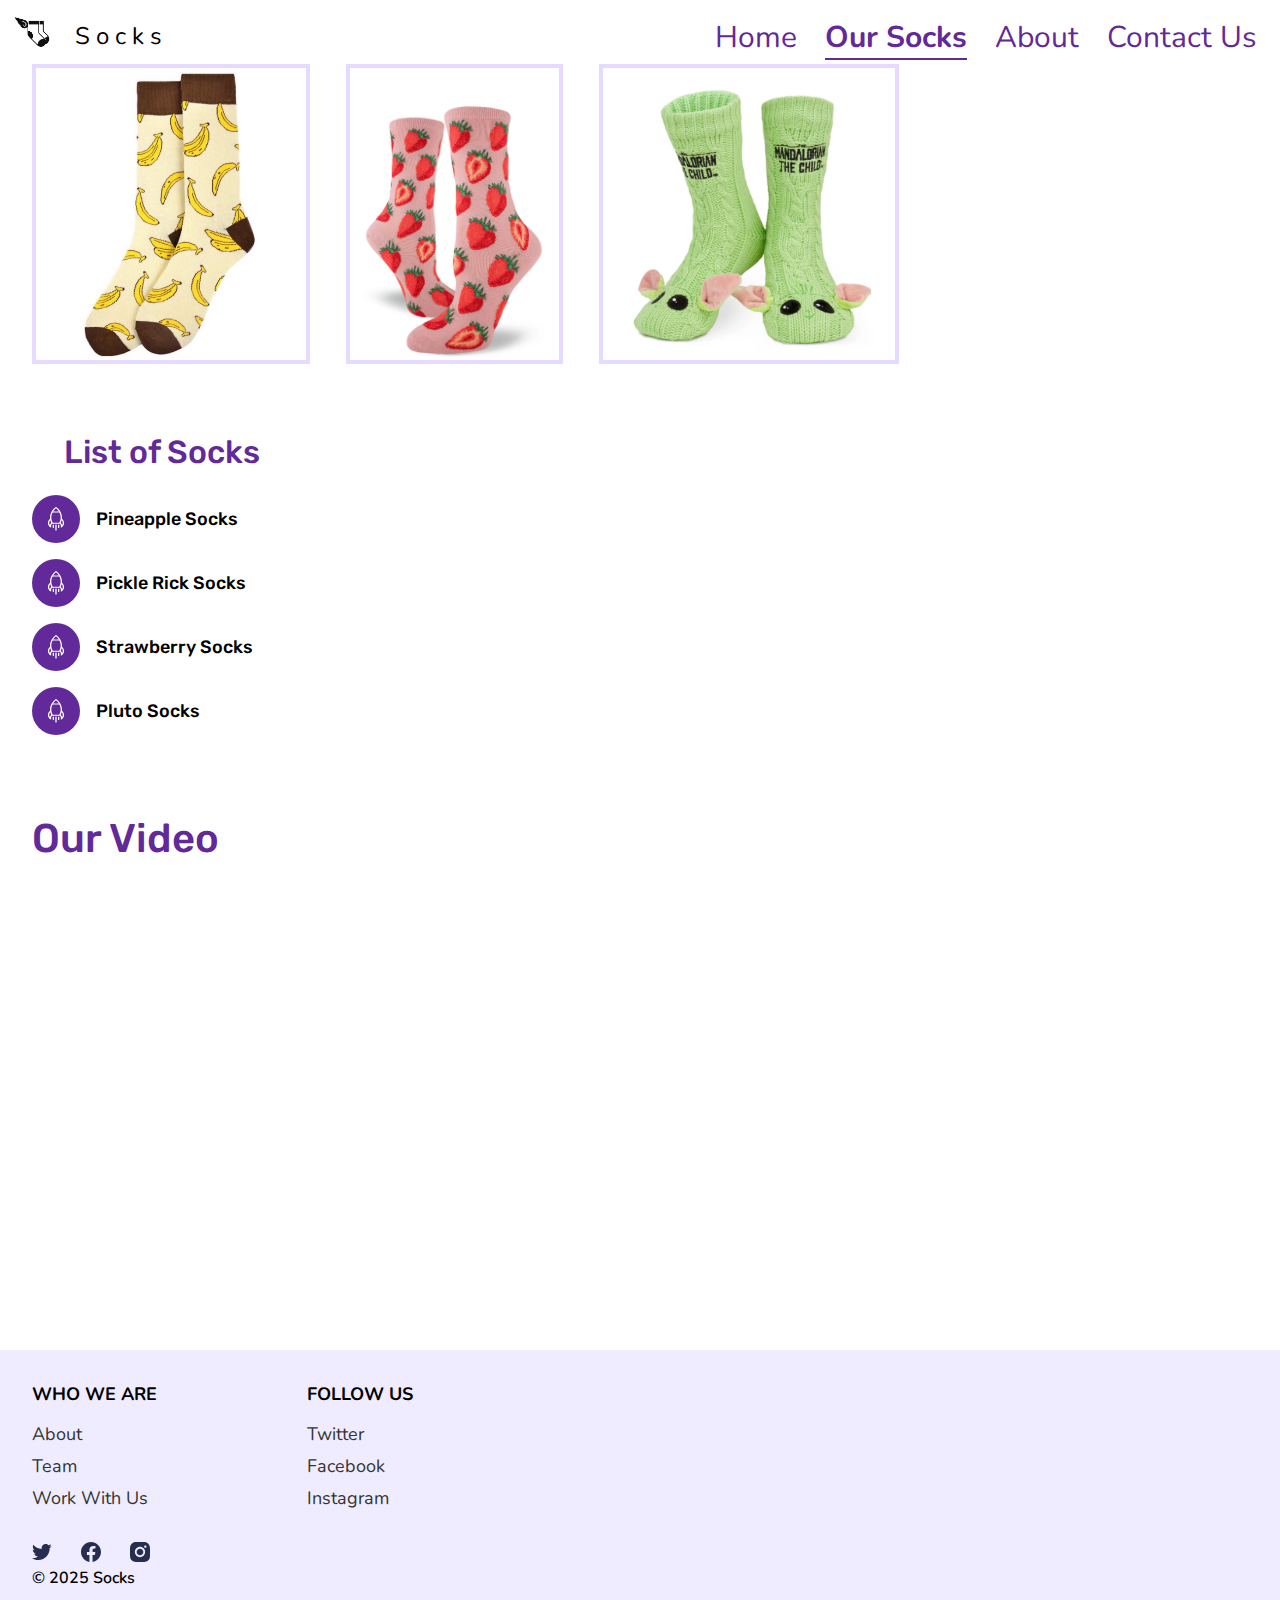
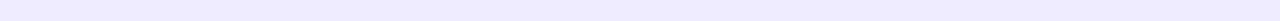
<file: our-socks.html>
<!DOCTYPE html>
<html lang="en">

<head>
  <meta charset="UTF-8" />
  <meta name="viewport" content="width=device-width, initial-scale=1.0" />
  <title>Our Socks</title>
  <link href="css/style.css" rel="stylesheet" />
  <link rel="preconnect" href="https://fonts.googleapis.com" />
  <link rel="preconnect" href="https://fonts.gstatic.com" crossorigin />
  <link href="https://fonts.googleapis.com/css2?family=Abel&family=Nunito:ital,wght@0,200..1000;1,200..1000&family=Rubik:ital,wght@0,300..900;1,300..900&display=swap" rel="stylesheet" />
</head>

<body>
  <header>
    <div class="nav-flex-container">
      <a id="logo"><span>Socks</span></a>
      <nav>
        <a href="index.html">Home</a>
        <a href="our-socks.html" class="active">Our Socks</a>
        <a href="#">About</a>
        <a href="#">Contact Us</a>
      </nav>
    </div>
  </header>


  <div id="socks-section">
    <img src="images/banana socks.webp" alt="Banana Socks" />
    <img src="images/strawberry-socks.webp" alt="Strawberry Socks" />
    <img src="images/yoda socks.webp" alt="Yoda Socks" />
  </div>

  <section id="sock-list-section">
    <h2>List of Socks</h2>
    <ul>
      <li class="sock-item">
        <div class="icon-circle">
          <img src="images/Rocket.svg" alt="Rocket icon" />
        </div>
        Pineapple Socks
      </li>
      <li class="sock-item">
        <div class="icon-circle">
          <img src="images/Rocket.svg" alt="Rocket icon" />
        </div>
        Pickle Rick Socks
      </li>
      <li class="sock-item">
        <div class="icon-circle">
          <img src="images/Rocket.svg" alt="Rocket icon" />
        </div>
        Strawberry Socks
      </li>
      <li class="sock-item">
        <div class="icon-circle">
          <img src="images/Rocket.svg" alt="Rocket icon" />
        </div>
        Pluto Socks
      </li>
    </ul>
  </section>


  <div id="video-section">
    <h2>Our Video</h2>
    <iframe width="800" height="400" src="https://www.youtube.com/embed/KL2yI9AOqTQ?si=_-laN4TJfN_ix0B8"
      title="YouTube video player" frameborder="0"
      allow="accelerometer; autoplay; clipboard-write; encrypted-media; gyroscope; picture-in-picture; web-share"
      referrerpolicy="strict-origin-when-cross-origin" allowfullscreen></iframe>
  </div>


  <footer>
    <div id="footer-flex-container">
      <section id="footer-column1">
        <h5>WHO WE ARE</h5>
        <ul>
          <li><a href="#">About</a></li>
          <li><a href="#">Team</a></li>
          <li><a href="#">Work With Us</a></li>
        </ul>
      </section>
      <section id="footer-column2">
        <h5>FOLLOW US</h5>
        <ul>
          <li><a href="https://twitter.com">Twitter</a></li>
          <li><a href="https://facebook.com">Facebook</a></li>
          <li><a href="https://instagram.com">Instagram</a></li>
        </ul>
      </section>
    </div>
    <div id="icons">
      <a href="https://twitter.com"><img src="images/twitter.svg" alt="twitter logo" /></a>
      <a href="https://facebook.com"><img src="images/facebook.svg" alt="facebook logo" /></a>
      <a href="https://instagram.com"><img src="images/ig.svg" alt="instagram logo" /></a>
    </div>
    <h6>© 2025 Socks</h6>
  </footer>
</body>

</html>
</file>
<file: css/style.css>
* {
    margin: 0;
    padding: 0;
  }
  
  header, nav, main, aside, section, article, footer, div {
    display: block;
  }
  
  a {
    text-decoration: none;
  }
  
  
  .nav-flex-container {
    display: flex;
    justify-content: space-between;
  }
  
  nav {
    margin-top: 26px;
  }
  
  nav a {
    margin-right: 24px;
    font-family: Nunito;
    font-size: 30px;
    line-height: 24px;
    color: #612999;
  }
  
  nav a:hover {
    color: blueviolet;
  }
  
  nav a.active {
    font-weight: bold;
    border-bottom: 2px solid #612999;
  }
  
  
  #logo {
    background-image: url("../images/logo.jpg");
    background-repeat: no-repeat;
    background-size: contain;
    display: block;
    height: 64px;
    width: 64px;
  }
  
  #logo span {
    font-family: Nunito;
    font-size: 24px;
    padding-left: 75px;
    letter-spacing: 6px;
    line-height: normal;
    display: grid;
    padding-top: 20px;
  }
  
  #image-container {
    display: inline-block;
    position: relative;
    width: 100%;
    overflow: hidden;
  }
  
  #image-container img {
    display: block;
    width: 100%;
    height: 797px;
  }
  
  .overlay-text {
    position: absolute;
    top: 32px;
    left: 32px;
    color: white;
    font-family: Nunito;
    font-size: 96px;
    font-weight: 800;
  }
  
  .overlay-text p {
    color: #000;
    width: 448px;
    font-size: 24px;
    font-weight: 600;
  }
  
  
  #about-section h2 {
    padding-top: 32px;
    padding-left: 32px;
    color: #612999;
    font-family: Rubik;
    font-size: 40px;
    font-weight: 500;
  }
  
  #about-section #first-paragraph {
    margin-top: 32px;
  }
  
  #about-section p {
    margin-left: 32px;
    margin-bottom: 32px;
    width: 1136px;
    color: #000;
    text-align: justify;
    font-family: Rubik;
    font-size: 20px;
    line-height: 1.4;
  }
  
  
  #card-section {
    overflow-y: auto;
    height: 700px;
  }
  
  .cards-container {
    display: flex;
    flex-wrap: wrap;
    align-content: flex-start;
    gap: 32px;
    padding-left: 29px;
  }
  
  .cards-container > .card {
    display: inline-block;
    width: 376px;
    height: 496px;
    background-color: #efecff;
    border-radius: 38px;
    position: relative;
  }
  
  .cards-container > .card img {
    height: 357px;
    width: 100%;
    border-radius: 38px;
  }
  
  .cards-container > .card h2 {
    color: #000;
    padding-left: 32px;
    font-family: Abel;
    font-size: 30px;
    text-align: justify;
  }
  
  .cards-container > .card h3 {
    color: #612999;
    font-family: Abel;
    font-size: 35px;
    margin-left: 32px;
    margin-bottom: 36px;
  }
  
  .cards-container > .card p {
    color: #333;
    padding-left: 32px;
    font-family: Abel;
    font-size: 18px;
  }
  
  
  .cards-container > .card .flex-container,
  .cards-container > .card .like-flex-container {
    display: flex;
    align-items: center;
    justify-content: center;
    width: 300px;
    height: 200px;
    position: relative;
    margin: auto;
  }
  
  .shopping-cart {
    width: 63px;
    height: 63px;
    position: relative;
  }
  
  .shopping-cart img {
    position: absolute;
    bottom: 0;
    left: 170px;
    object-fit: scale-down;
  }
  
  .like-button {
    width: 47px;
    height: 47px;
    position: absolute;
    top: 10px;
    right: 10px;
  }
  
  .like-button img {
    width: 100%;
    height: 100%;
    object-fit: scale-down;
    position: absolute;
    top: 0;
    left: 0;
  }
  
  
  footer {
    background-color: #efecff;
    padding: 32px;
  }
  
  footer h6 {
    font-family: Nunito;
    font-size: 16px;
    font-weight: 600;
    padding-left: 0;
  }
  
  #footer-flex-container {
    display: flex;
  }
  
  #footer-column2 {
    margin-left: 150px;
  }
  
  #footer-flex-container ul {
    list-style-type: none;
    margin-top: 16px;
  }
  
  #footer-flex-container li {
    margin-bottom: 8px;
    font-family: Nunito;
    font-size: 18px;
  }
  
  #footer-flex-container a {
    color: #333;
  }
  
  #footer-flex-container h5 {
    font-family: Nunito;
    font-size: 18px;
    font-weight: 700;
  }
  
  #icons {
    margin-top: 24px;
    padding-left: 0;
  }
  
  #icons img {
    width: 20px;
    height: 20px;
    margin-right: 25px;
  }
  
  
  #socks-section {
    margin-left: 32px;
  }
  
  #socks-section img {
    height: 300px;
    margin-right: 32px;
    border: 4px solid #e6dbfe;
  }
  
  #sock-list-section h2 {
    color: #612999;
    font-family: Rubik;
    font-size: 40px;
    font-weight: 500;
    margin: 32px;
  }
  
  #sock-list-section ul .sock-item {
    display: flex;
    align-items: center;
    margin-bottom: 16px;
  }
  
  .sock-item h3 {
    font-family: Rubik;
    font-size: 24px;
    font-weight: 400;
    margin: 16px;
  }
  
  .socks-element {
    position: relative;
    width: 82px;
    height: 82px;
    margin-left: 32px;
  }
  
  .socks-element img {
    position: absolute;
    width: 100%;
    height: 100%;
    object-fit: scale-down;
  }
  
  
  #video-section {
    margin: 32px;
    width: 1136px;
    height: 503px;
  }
  
  #video-section h2 {
    color: #612999;
    font-family: Rubik;
    font-size: 40px;
    font-weight: 500;
    margin-bottom: 32px;
  }
  
  
  @media (max-width: 768px) {
    nav a {
      font-size: 20px;
      margin-right: 12px;
    }
  
    .cards-container {
      flex-direction: column;
      align-items: center;
      padding: 0;
    }
  
    .cards-container > .card {
      width: 90%;
      height: auto;
    }
  
    #image-container img {
      height: auto;
    }
  
    #video-section,
    #about-section p {
      width: 90%;
    }
  
    #socks-section {
      flex-direction: column;
      margin-left: 16px;
    }
  
    #socks-section img {
      margin-bottom: 16px;
    }
  
    #footer-flex-container {
      flex-direction: column;
      gap: 20px;
    }
  
    #footer-column2 {
      margin-left: 0;
    }
  }
  #sock-list-section {
    padding: 32px;
    font-family: Rubik, sans-serif;
  }
  
  #sock-list-section h2 {
    color: #612999;
    font-size: 32px;
    margin-bottom: 24px;
  }
  
  #sock-list-section ul {
    list-style: none;
    padding: 0;
  }
  
  .sock-item {
    display: flex;
    align-items: center;
    margin-bottom: 20px;
    font-size: 18px;
    font-weight: 500;
  }
  
  .icon-circle {
    background-color: #612999;
    border-radius: 50%;
    width: 48px;
    height: 48px;
    display: flex;
    align-items: center;
    justify-content: center;
    margin-right: 16px;
  }
  
  .icon-circle img {
    width: 24px;
    height: 24px;
  }
  * {
    margin: 0;
    padding: 0;
    box-sizing: border-box;
  }
  
  body {
    font-family: 'Abel', sans-serif;
    background-color: #ffffff;
  }
  
  
  .cards-container {
    display: flex;
    flex-wrap: wrap;
    gap: 32px;
    padding: 32px;
    justify-content: center;
  }
  
  .card {
    width: 376px;
    background-color: #efecff;
    border-radius: 38px;
    overflow: hidden;
    position: relative;
    padding-bottom: 20px;
    box-shadow: 0 4px 8px rgba(0,0,0,0.1);
  }
  
  .card img {
    width: 100%;
    height: auto;
    border-radius: 38px 38px 0 0;
    display: block;
  }
  
  .card h2 {
    font-size: 26px;
    font-weight: 600;
    padding: 12px 16px 4px;
    color: #000;
  }
  
  .card p {
    font-size: 16px;
    padding: 0 16px;
    color: #333;
  }
  
  .card h3 {
    font-size: 24px;
    padding: 8px 16px 16px;
    color: #612999;
    font-weight: bold;
  }
  
  
  .heart-icon {
    position: absolute;
    top: 16px;
    right: 16px;
    width: 40px;
    height: 40px;
    z-index: 2;
  }
  
  .heart-icon img {
    position: absolute;
    width: 100%;
    height: 100%;
    object-fit: contain;
  }
  
  
  .flex-container {
    display: flex;
    justify-content: center;
  }
  
  .shopping-cart {
    position: relative;
    width: 63px;
    height: 63px;
  }
  
  .shopping-cart img {
    position: absolute;
    width: 100%;
    height: 100%;
    object-fit: contain;
  }
  .card {
    position: relative;
  }
  
  .like-flex-container {
    position: absolute;
    top: 16px;
    right: 16px;
    width: 40px;
    height: 40px;
    z-index: 2;
  }
  
  .like-button {
    position: relative;
    width: 100%;
    height: 100%;
  }
  
  .like-button img {
    position: absolute;
    width: 100%;
    height: 100%;
    object-fit: contain;
  }
  .cards {
    display: flex;
    flex-wrap: wrap;
    justify-content: center;
    gap: 32px;
  }
  .card {
    position: relative; 
  }
  
  .like-flex-container {
    position: absolute;
    top: 16px;
    right: 16px;
    width: 40px;
    height: 40px;
    z-index: 10;
  }
  
  .like-button {
    position: relative;
    width: 100%;
    height: 100%;
  }
  
  .like-button img {
    position: absolute;
    top: 0;
    left: 0;
    width: 100%;
    height: 100%;
    object-fit: contain;
  }
  .flex-container {
    display: flex;
    justify-content: flex-end; 
    padding: 0 16px;
    margin-top: -20px;
  }
  
  .shopping-cart {
    width: 48px;
    height: 48px;
    position: relative;
  }
  
  .shopping-cart img {
    position: absolute;
    top: 0;
    left: 0;
    object-fit: contain;
    width: 100%;
    height: 100%;
  }
  .like-flex-container {
    position: absolute;
    top: 16px;
    right: 16px;
    width: 40px;
    height: 40px;
    z-index: 2;
  }
  
  .like-button {
    width: 100%;
    height: 100%;
    position: relative;
  }
  
  .like-button img {
    position: absolute;
    top: 0;
    left: 0;
    object-fit: contain;
    width: 100%;
    height: 100%;
  }
  .card {
    position: relative;
    background-color: #efecff;
    border-radius: 38px;
    overflow: hidden;
    width: 376px;
    height: auto;
    padding-bottom: 20px;
  }
</file>
